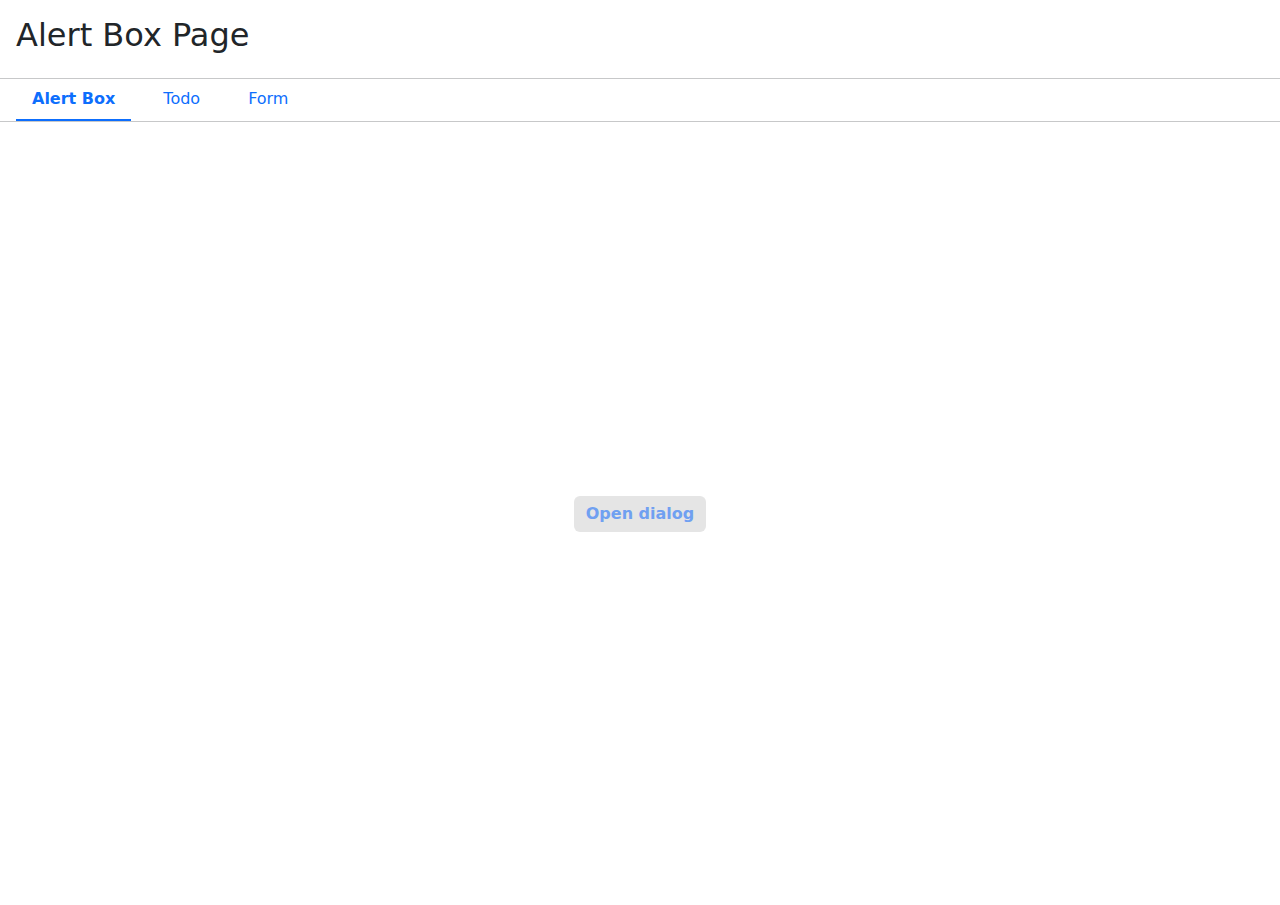
<file: index.html>
<!DOCTYPE html>
<html lang="en">

<head>
  <meta charset="UTF-8" />
  <meta name="viewport" content="width=device-width, initial-scale=1.0" />
  <title>Assignment 3</title>
  <link rel="stylesheet" href="./css/bootstrap.min.css" />

  <link rel="stylesheet" href="./style.css" />
</head>

<body>
  <header>
    <h2 class="title p-3">Alert Box Page</h2>
    <hr class="m-0">
    <ul class="nav nav-underline ps-3">
      <li class="nav-item ">
        <a class="nav-link active text-primary px-3" href="#">Alert Box</a>
      </li>
      <li class="nav-item">
        <a class="nav-link px-3 text-primary" href="./todo.html">Todo</a>
      </li>
      <li class="nav-item">
        <a class="nav-link px-3 text-primary" href="./form.html">Form</a>
      </li>
    </ul>
    <hr class="m-0">
  </header>

  <section class="container-fluid d-flex justify-content-center align-items-center" style="height: 87vh">
    <div class="">

      <button class="btn btn-secondary" style="background-color:#E5E5E5; color: #70A0F1;border: 0; font-weight: bold;"
        onclick="show_alert('Payment successful ','Your payment has successful submitted.We have sent you and email with all of the details of your order')">
        Open dialog
      </button>
    </div>
    <div class="modal" id="modal-alert">
      <div class="modal-overlay" tabindex="-1">
        <div class="modal-container w-25 " style="border-radius: 15px;">
          <div class="modal-header">
            <h2 class="modal-title" id="modal-alert-title">Error</h2>
          </div>
          <div class="modal-text">
            <p id="modal-alert-content">Something went wrong.</p>
          </div>
          <div class="modal-buttons">
            <button class="btn btn-primary text-primary"
              style="background-color: #DBE9FE;color:#375099;font-weight: bold; border: 0;" id="modal-button-primary"
              onclick="document.getElementById('modal-alert').style.display = 'none';">
              Close
            </button>
          </div>
        </div>
      </div>
    </div>
  </section>

  <script src="./js/bootstrap.min.js"></script>
  <script src="./main.js"></script>
</body>

</html>
</file>
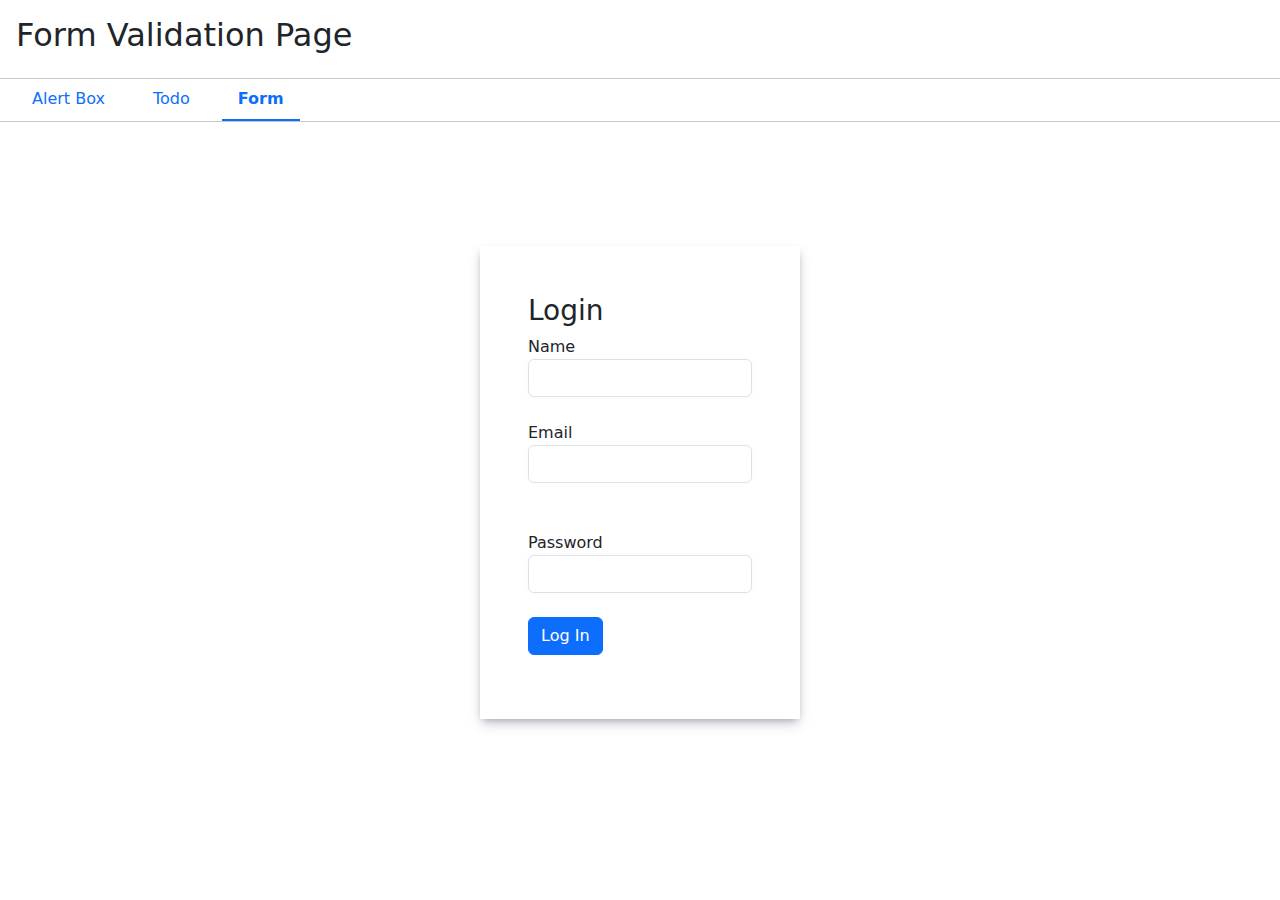
<file: form.html>
<!DOCTYPE html>
<html lang="en">

<head>
  <meta charset="UTF-8" />
  <meta name="viewport" content="width=device-width, initial-scale=1.0" />
  <title>Assignment 3</title>
  <link rel="stylesheet" href="./css/bootstrap.min.css" />

  <link rel="stylesheet" href="./style.css" />
</head>

<body>
  <header>
    <h2 class="title p-3">Form Validation Page</h2>
    <hr class="m-0">
    <ul class="nav nav-underline  ps-3">
      <li class="nav-item">
        <a class="nav-link px-3" href="index.html">Alert Box</a>
      </li>
      <li class="nav-item">
        <a class="nav-link px-3" href="./todo.html">Todo</a>
      </li>
      <li class="nav-item">
        <a class="nav-link px-3 active text-primary" href="#">Form</a>
      </li>
    </ul>
    <hr class="m-0">
  </header>

  <div class="login d-flex justify-content-center align-items-center" style="height: 80vh;">
    <form id="myForm" action="" class="col-3 p-5"
      style="box-shadow: rgba(50, 50, 93, 0.25) 0px 6px 12px -2px, rgba(0, 0, 0, 0.3) 0px 3px 7px -3px;">
      <h3>Login</h3>
      <label for="">Name</label>
      <input class=" form-control" id="nameValidate" type="text"
        style="box-shadow: 0px 0px 5px 3px rgba(0,0,0,0.01);" /><br />
      <span id="errorName" style="display: none; color: red;">Name must include a lowercase letter and a number</span>

      <label for="">Email</label>
      <input class="form-control" id="email" type="email" style="box-shadow: 0px 0px 5px 3px rgba(0,0,0,0.01);" /><br />
      <span id="errorEmail" style="display: none; color: red;">Invalid email format</span>
      <br />

      <label for="">Password</label>
      <input class="form-control" id="password" type="text"
        style="box-shadow: 0px 0px 5px 3px rgba(0,0,0,0.01);" /><br />
      <span id="errorPassword" style="display: none; color: red;">Password must be at least 6 character</span>

      <button type="submit" class="btn btn-primary mb-3">Log In</button>
    </form>
  </div>

  <script src="./js/bootstrap.min.js"></script>
  <script src="./main.js"></script>
</body>

</html>
</file>
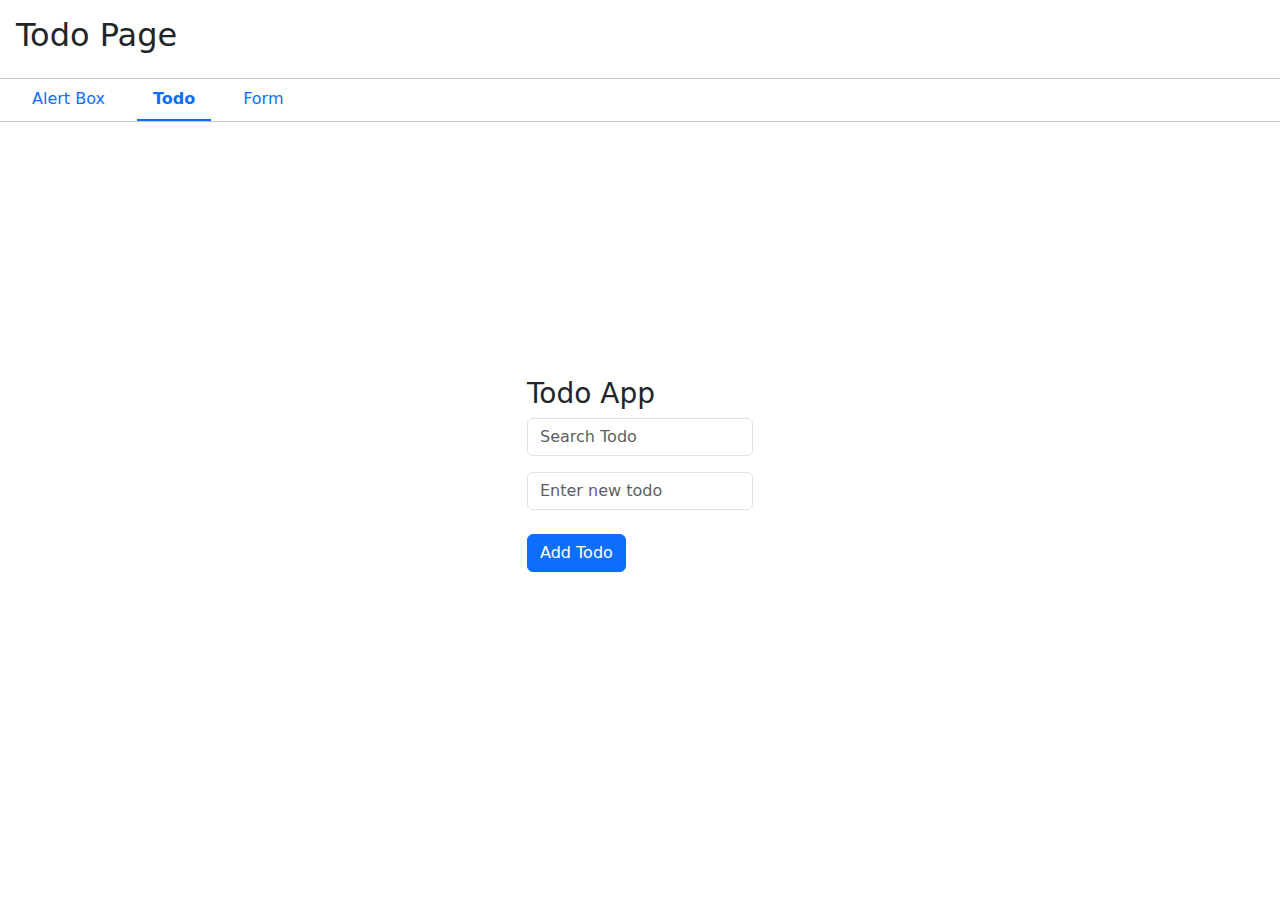
<file: todo.html>
<!DOCTYPE html>
<html lang="en">

<head>
  <meta charset="UTF-8" />
  <link rel="stylesheet"
    href="https://fonts.googleapis.com/css2?family=Material+Symbols+Outlined:opsz,wght,FILL,GRAD@24,400,1,0" />
  <meta name="viewport" content="width=device-width, initial-scale=1.0" />
  <title>Assignment 3</title>
  <link rel="stylesheet" href="./css/bootstrap.min.css" />

  <link rel="stylesheet" href="https://cdnjs.cloudflare.com/ajax/libs/font-awesome/4.7.0/css/font-awesome.min.css" />

  <link rel="stylesheet" href="./style.css" />
</head>

<body>
  <header>
    <h2 class="title p-3">Todo Page</h2>
    <hr class="m-0">
    <ul class="nav nav-underline  ps-3">
      <li class="nav-item">
        <a class="nav-link px-3" href="./index.html">Alert Box</a>
      </li>
      <li class="nav-item">
        <a class="nav-link px-3 active text-primary" href="#">Todo</a>
      </li>
      <li class="nav-item">
        <a class="nav-link px-3 " href="./form.html">Form</a>
      </li>
    </ul>
    <hr class="m-0">
  </header>

  <div class=" d-flex justify-content-center align-items-center" style="height: 80vh;"">
    
    <div>
      <h3 class=" title">Todo App</h3>
    <div class="mb-3">
      <input type=" text" class="form-control" id="searchInput" placeholder="Search Todo" />
    </div>
    <p id="todoList">

      <!-- Tasks will be added here dynamically -->
    </p>

    <form action="" id="todoForm">
      <input id="todoData" type="text" class="form-control" placeholder="Enter new todo" /><br />
      <button type="submit" class="btn btn-primary mb-3" id="todoButton">Add Todo</button>

    </form>
  </div>
  </div>
  <script src="./js/bootstrap.min.js"></script>
  <!-- <script src="./main.js"></script> -->
  <script src="./todo.js"></script>
</body>

</html>
</file>
<file: style.css>
* {
  box-sizing: border-box;
}

.center {
  display: flex;
  justify-content: center;
  align-items: center;
  cursor: pointer;

  /* height: 200px; */
}

:root {
  --bg-color: #fafafa;
  --text-color: #1b1e24;
}

.modal {
  display: none;
}

.modal-overlay {
  position: fixed;
  top: 0;
  left: 0;
  right: 0;
  bottom: 0;
  background: rgba(0, 0, 0, 0.6);
  display: flex;
  justify-content: center;
  align-items: center;
  z-index: 1001;
}

.modal-container {
  background-color: var(--bg-color);
  padding: 30px;
  width: 350px;
  max-width: 100vw;
  max-height: 100vh;
  border-radius: 3px;
  overflow-y: auto;
  box-sizing: border-box;
}

.modal.wide .modal-container {
  width: 650px;
}

.modal-header {
  display: flex;
  justify-content: space-between;
  align-items: center;
}

.modal-title {
  margin-top: 0;
  margin-bottom: 0;
  font-weight: 700;
  font-size: 1.25rem;
  line-height: 1.25;
  color: var(--text-color);
  box-sizing: border-box;
}

.modal-icon {
  height: 45px;
  width: 45px;
  vertical-align: middle;
  margin-right: 5px;
}

.modal-text {
  margin-top: 2rem;
  margin-bottom: 2rem;
  line-height: 1.5;
  color: rgba(0, 0, 0, 0.8);
}

.modal-text img {
  width: 100%;
  max-height: calc(100vh - 200px);
  object-fit: contain;
}

.modal-button {
  font-size: 0.875rem;
  background-color: var(--text-color);
  color: var(--bg-color);
  border-radius: 0.25rem;
  border-style: none;
  border-width: 0;
  cursor: pointer;
  -webkit-appearance: button;
  text-transform: none;
  overflow: visible;
  line-height: 1.15;
  margin: 0;
  padding: 0.5rem 1rem;
}
</file>
